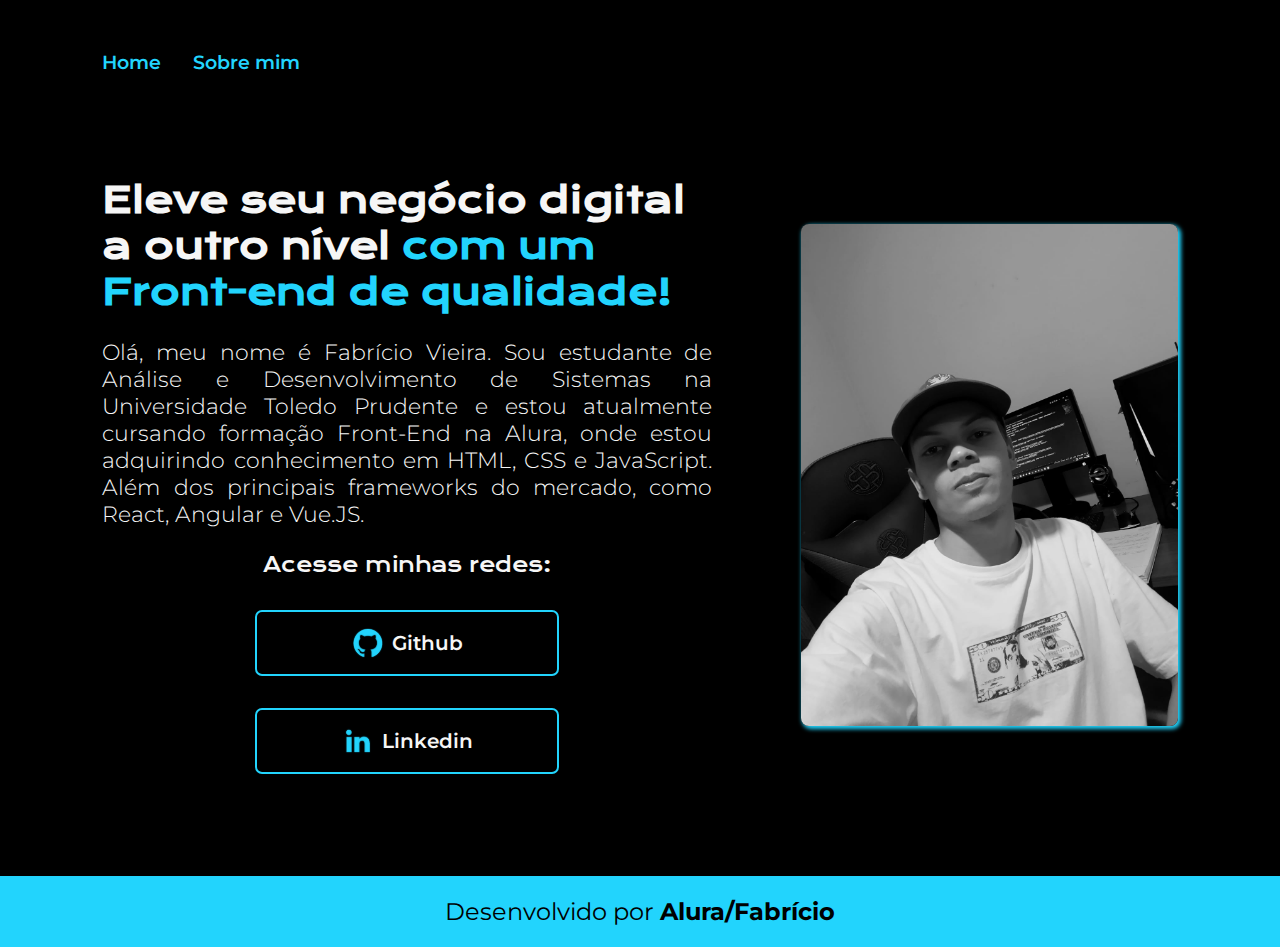
<file: index.html>
<!DOCTYPE html>
<html lang="pt-br">

<head>
    <meta charset="UTF-8">
    <meta name="viewport" content="width=device-width, initial-scale=1.0">
    <link rel="stylesheet" href="style.css">
    <title>Portfolio</title>
</head>

<body>

    <header class="cabecalho">
        <nav class="cabecalho__menu">
            <a class="cabecalho__menu__link" href="index.html">Home</a>
            <a class="cabecalho__menu__link" href="about.html">Sobre mim</a>
        </nav>
    </header>
    <main class="apresentacao">
        <section class="apresentacao__conteudo">
            <h1 class="apresentacao__titulo">Eleve seu negócio digital a outro nível <strong
                    class="apresentacao__destaque">com um
                    Front-end de
                    qualidade!</strong></h1>
            <p class="apresentacao__paragrafo">Olá, meu nome é Fabrício Vieira. Sou estudante de Análise e
                Desenvolvimento de Sistemas na Universidade Toledo Prudente e estou atualmente cursando formação
                Front-End na Alura, onde estou adquirindo conhecimento em HTML, CSS e JavaScript. Além dos principais
                frameworks do mercado, como React, Angular e Vue.JS. </p>
            <div class="apresentacao__links">
                <h2 class="apresentacao__links__titulo">
                    Acesse minhas redes:
                </h2>

                <a class="links__botoes" href="https://github.com/FabricioVsilva?tab=repositories" target="_blank">
                    <img src="img/Logo Github.svg" alt="Ícone do Github">
                    Github</a>


                <a class="links__botoes" href="https://www.linkedin.com/in/fabr%C3%ADcio-vieira-da-silva-23961b264/">

                    <img src="img/Logo linkedin.svg" alt="Ícone do Linkedin">
                    Linkedin</a>
            </div>
        </section>
        <img class="minha__foto" src="img/ImageFab.jpeg" alt="Foto do Fabrício Vieira Programador iniciante">
    </main>

    <footer class="rodape">
        <p class="rodape__paragrafo">Desenvolvido por <strong>Alura/Fabrício</strong></p>
    </footer>

</body>

</html>
</file>
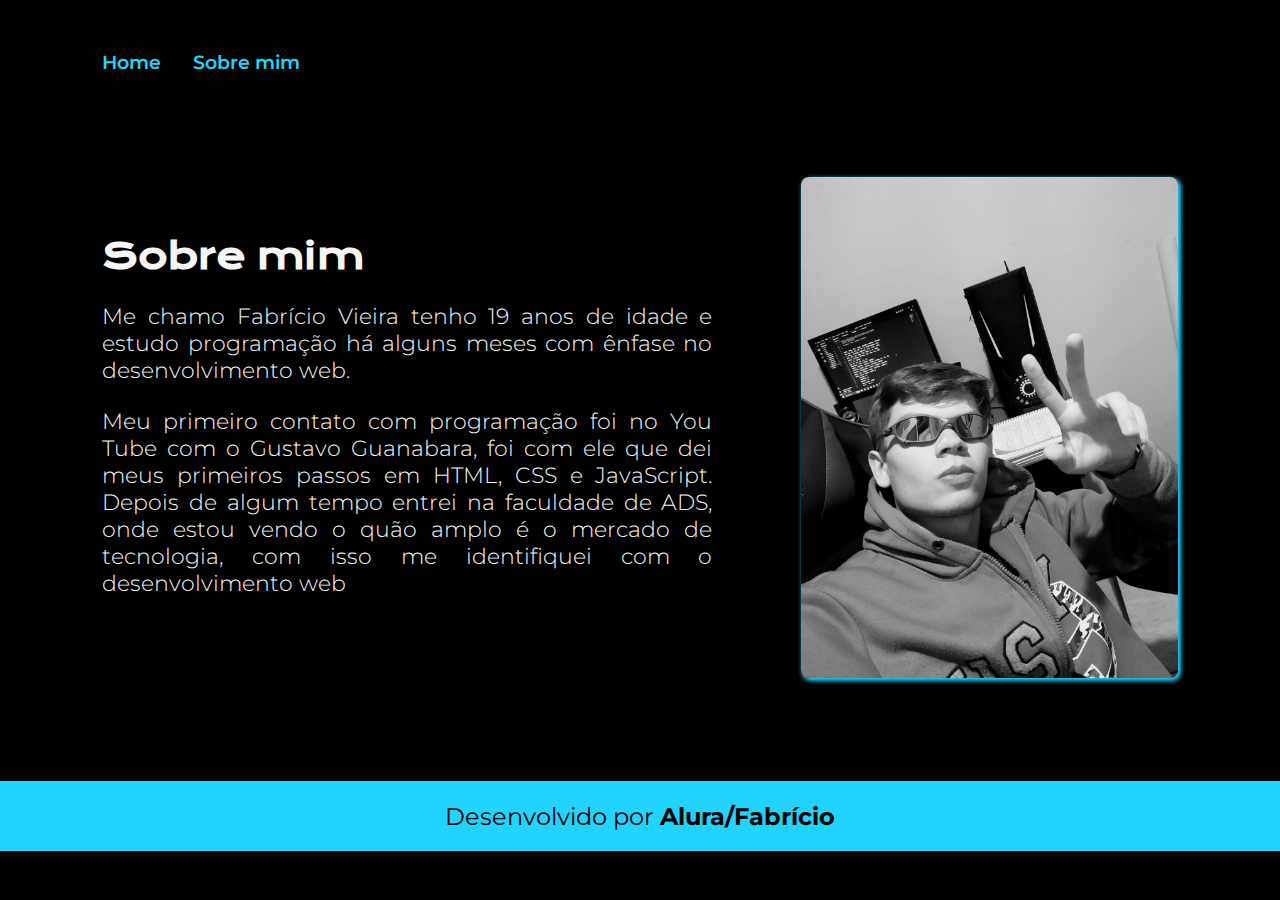
<file: about.html>
<!DOCTYPE html>
<html lang="pt-br">

<head>
    <meta charset="UTF-8">
    <meta name="viewport" content="width=device-width, initial-scale=1.0">
    <title>Sobre mim</title>
    <link rel="stylesheet" href="style.css">
</head>

<body>
    <header class="cabecalho">
        <nav class="cabecalho__menu">
            <a class="cabecalho__menu__link" href="index.html">Home</a>
            <a class="cabecalho__menu__link" href="about.html">Sobre mim</a>
        </nav>
    </header>

    <main class="apresentacao">
        <section class="apresentacao__conteudo">
            <h1 class="apresentacao__titulo">Sobre mim</h1>
            <p class="apresentacao__paragrafo">Me chamo Fabrício Vieira tenho 19 anos de idade e estudo programação há alguns meses com ênfase no desenvolvimento web. </p>
                
            <p class="apresentacao__paragrafo">
              Meu primeiro contato com programação foi no You Tube com o Gustavo Guanabara, foi com ele que dei meus primeiros passos em HTML, CSS e JavaScript. Depois de algum tempo entrei na faculdade de ADS, onde estou vendo o quão amplo é o mercado de tecnologia, com isso me identifiquei com o desenvolvimento web  
            </p>
            </p>

        </section>
        <img class="minha__foto" src="img/fab.jpg" alt="Imagem de um desenvolvedor">
    </main>

    <footer class="rodape">
        <p class="rodape__paragrafo">Desenvolvido por <strong>Alura/Fabrício</strong></p>
    </footer>

</body>

</html>
</file>
<file: style.css>
@charset "UTF-8";

@import url('https://fonts.googleapis.com/css2?family=Krona+One&family=Montserrat:wght@400;600&display=swap');




:root {
    --preto: #000000;
    --branco: #F6F6F6;
    --azul: #22D4FD;
    --hover-link: #2727279d;


    --font-titulo: 'Krona One', sans-serif;
    --font-paragrafo__link: 'Montserrat', sans-serif;

}



* {
    margin: 0;
    padding: 0;

}



body {
    background-color: var(--preto);
    color: var(--branco);
    height: 100vh;
    box-sizing: border-box;

}



.cabecalho {

    padding: 4% 0 0 8%;

}



.cabecalho__menu {

    display: flex;
    gap: 2em;
}



.cabecalho__menu__link {

    text-decoration: none;
    font-family: var(--font-paragrafo__link);
    font-weight: 600;
    font-size: 19px;
    color: var(--azul);
}



.apresentacao {
    display: flex;
    align-items: center;
    justify-content: space-between;
    margin: 8% 8%;
}



.apresentacao__conteudo {

    width: 610px;
    display: flex;
    flex-direction: column;
    gap: 1.5em;
}



.apresentacao__destaque {
    color: var(--azul);

}



.apresentacao__titulo {

    font-size: 36px;
    font-family: var(--font-titulo);
}



.apresentacao__paragrafo {

    font-size: 22px;
    font-family: var(--font-paragrafo__link);
    font-weight: 300;
    text-align: justify;
}



.apresentacao__links {

    display: flex;
    flex-direction: column;
    align-items: center;
    gap: 2em;
    justify-content: space-between;

}




.apresentacao__links__titulo {

    font-family: var(--font-titulo);
    font-size: 20px;
    font-weight: 400;
}



.links__botoes {

    /*background-color: var(--azul);*/
    /*color: var(--preto);*/
    display: flex;
    justify-content: center;
    gap: 0.4em;
    align-items: center;
    background-color: transparent;
    color: var(--branco);
    border: 2px solid var(--azul);
    text-decoration: none;
    font-family: var(--font-paragrafo__link);
    border-radius: 7px;
    font-size: 20px;
    font-weight: 600;
    width: 300px;
    text-align: center;
    padding: 15px 0px;

}



.links__botoes:hover {

    background-color: var(--hover-link);
}



.minha__foto {
    width: 35%;
    border-radius: 8px;
    box-shadow: 2px 2px 4px 1px var(--azul);

}



.rodape {

    background-color: #22D4FD;
    padding: 1.3em 0;
}



.rodape__paragrafo {

    font-family: var(--font-paragrafo__link);
    font-size: 24px;
    font-weight: 400;
    text-align: center;
    color: var(--preto);
}
</file>
